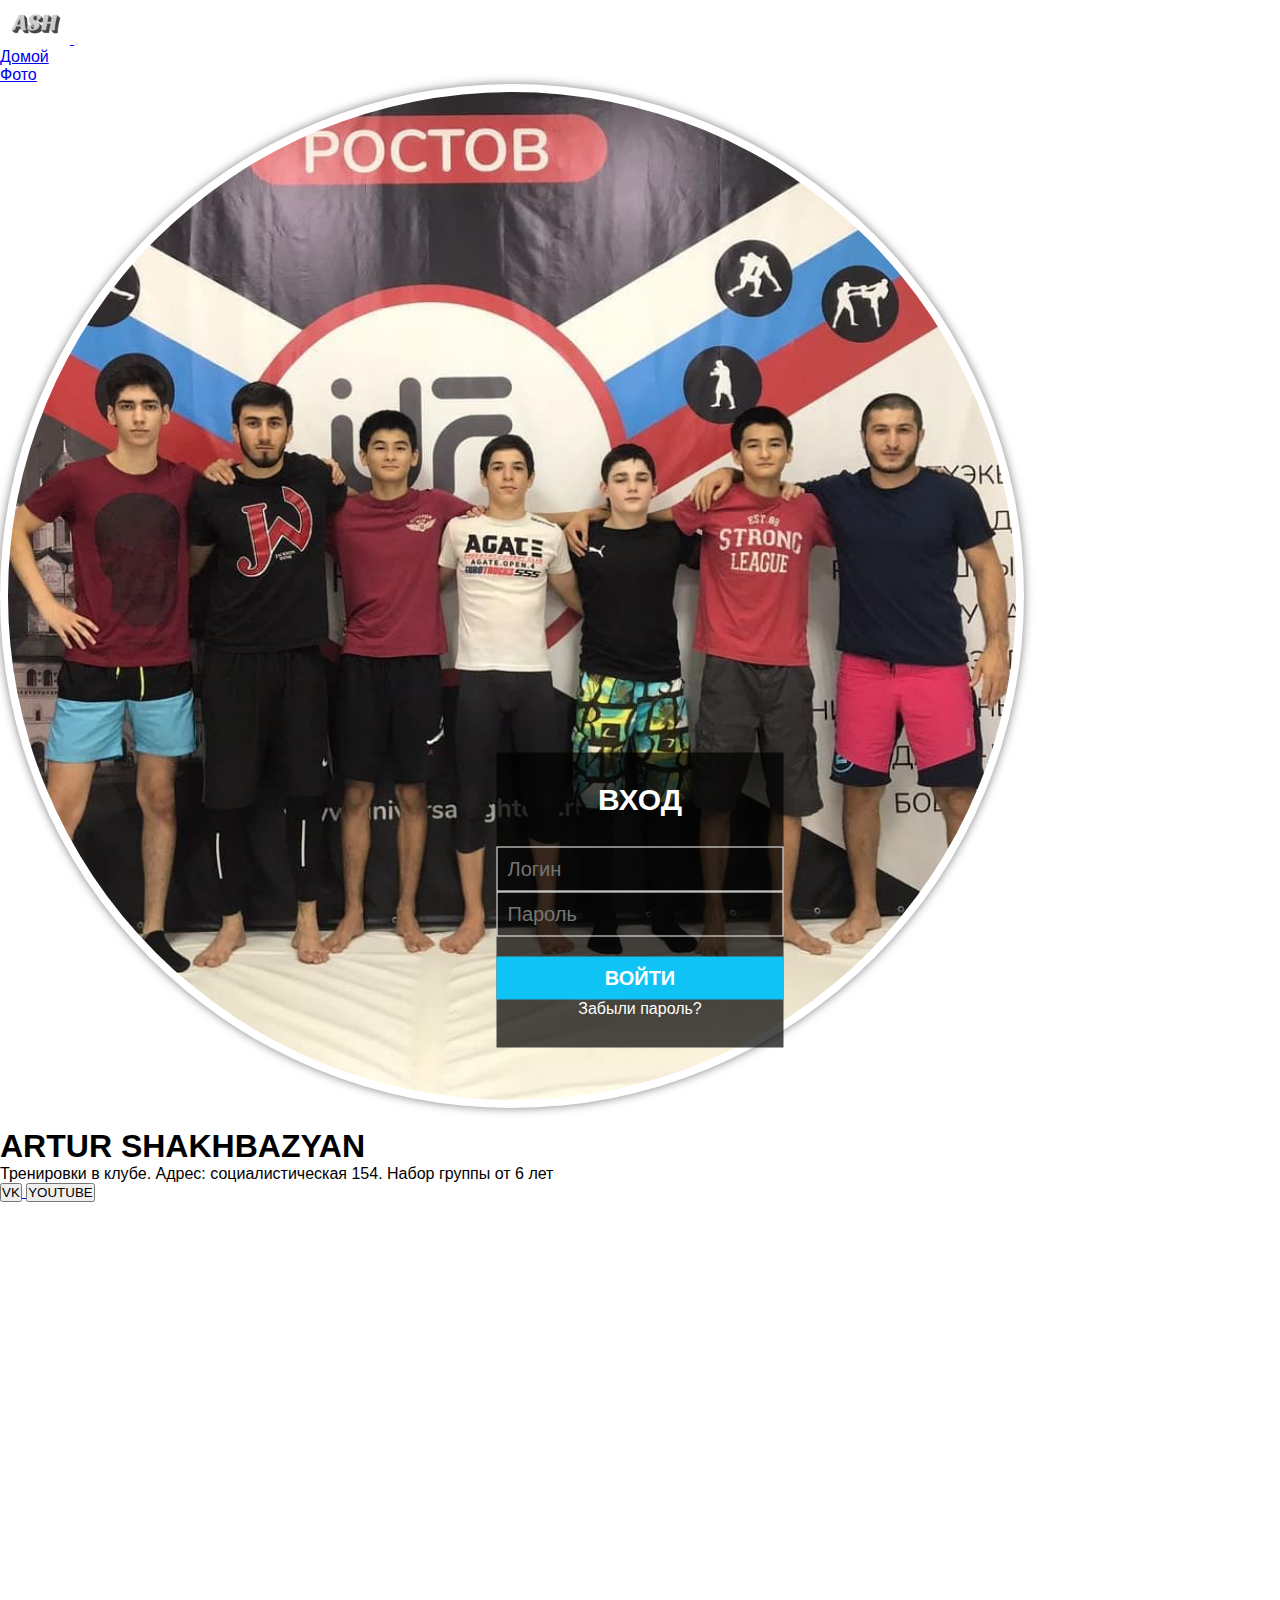
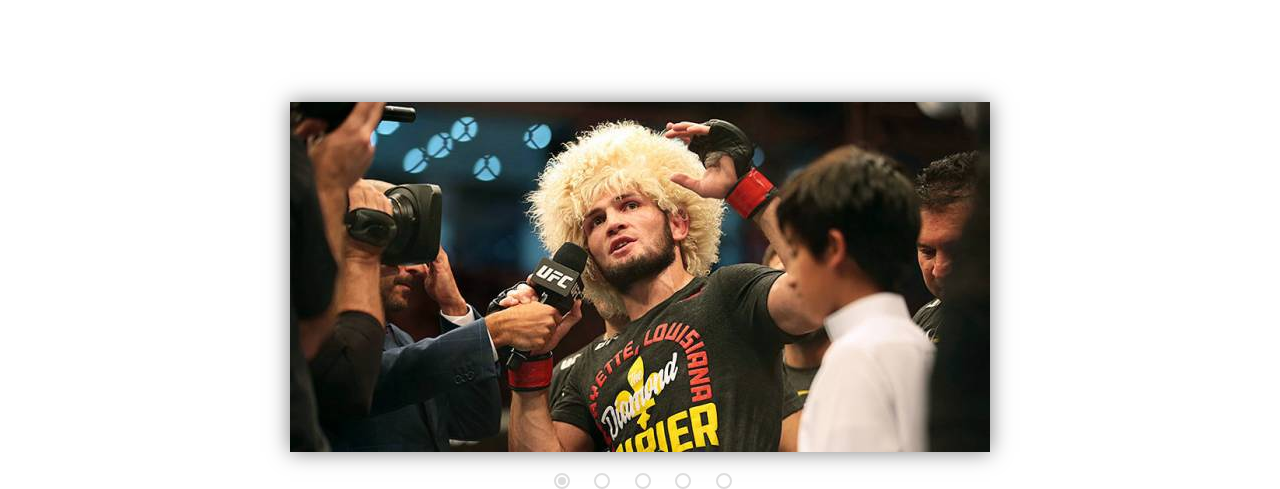
<file: index.html>
<!DOCTYPE html>
<html lang="en">
  <head>
    <link
      href="https://cdn.jsdelivr.net/npm/bootstrap@5.1.3/dist/css/bootstrap.min.css"
      rel="stylesheet"
      integrity="sha384-1BmE4kWBq78iYhFldvKuhfTAU6auU8tT94WrHftjDbrCEXSU1oBoqyl2QvZ6jIW3"
      crossorigin="anonymous"
    />
    <link rel="stylesheet" href="styles.css">
    <meta charset="UTF-8" />
    <meta name="viewport" content="width=device-width, initial-scale=1.0" />
    <title>ArturBusiness</title>
    <link rel="apple-touch-icon" sizes="180x180" href="/apple-touch-icon.png">
<link rel="icon" type="image/png" sizes="32x32" href="/favicon-32x32.png">
<link rel="icon" type="image/png" sizes="16x16" href="/favicon-16x16.png">
<link rel="manifest" href="/site.webmanifest">
  
  </head>
  <body>
    <nav class="navbar navbar-expand-lg navbar-dark bg-dark">
      <div class="container">
        <a class="navbar-brand p-0" href="/">
          <img src="лого/ASH.png" alt="logo" width="70">
        </a>
        <button class="navbar-toggler" type="button" data-bs-toggle="collapse" data-bs-target="#navbarNav" aria-controls="navbarNav" aria-expanded="false" aria-label="Toggle navigation">
          <span class="navbar-toggler-icon"></span>
        </button>
        <div class="collapse navbar-collapse" id="navbarNav">
          <ul class="navbar-nav">
            <li class="nav-item">
              <a class="nav-link active" aria-current="page" href="/">Домой</a>
            </li>
            <li class="nav-item">
              <a class="nav-link" href="places.html">Фото</a>
            </li>
          </ul>
        </div>
      </div>
    </nav>
    <div class="container text-center my-5">
      <div class="row"></div>
      <div class="col-lg-5 mx-auto">
        <img class="rounded-img" src="uf.jpg" alt="Artur UF" />
        <h1 class="fw-light">ARTUR SHAKHBAZYAN</h1>
        <p class="lead text-muted">
          Тренировки в клубе. Адрес: социалистическая 154. Набор группы от 6 лет
        </p>
        <a href="https://vk.com/artur4ek0">
          <button class="btn btn-secondary">VK</button>
        <a href="https://www.youtube.com/">
            <button class="btn btn-primary">YOUTUBE</button>
        </a>
      </div>
    </div>
    
    <div class="form">
      <h1>ВХОД</h1>
      <div class="input-form">
      <input type="text" placeholder="Логин">
      </div>
      <div class="input-form">
        <input type="password" placeholder="Пароль">
        </div>
        <div class="input-form">
          <input type="submit" value="Войти">
          </div>
          <a href="#" class="forget"> Забыли пароль?</a>
      </div>
      
<!-- карусель -->
<div class="wrapper">
	<input type="radio" name="point" id="slide1" checked>
	<input type="radio" name="point" id="slide2">
	<input type="radio" name="point" id="slide3">
	<input type="radio" name="point" id="slide4">
	<input type="radio" name="point" id="slide5">
	<div class="slider">
		<div class="slides slide1"></div>
		<div class="slides slide2"></div>
		<div class="slides slide3"></div>
		<div class="slides slide4"></div>
		<div class="slides slide5"></div>
	</div>	
	<div class="controls">
		<label for="slide1"></label>
		<label for="slide2"></label>
		<label for="slide3"></label>
		<label for="slide4"></label>
		<label for="slide5"></label>
	</div>
</div>
  </body>
</html>
</file>
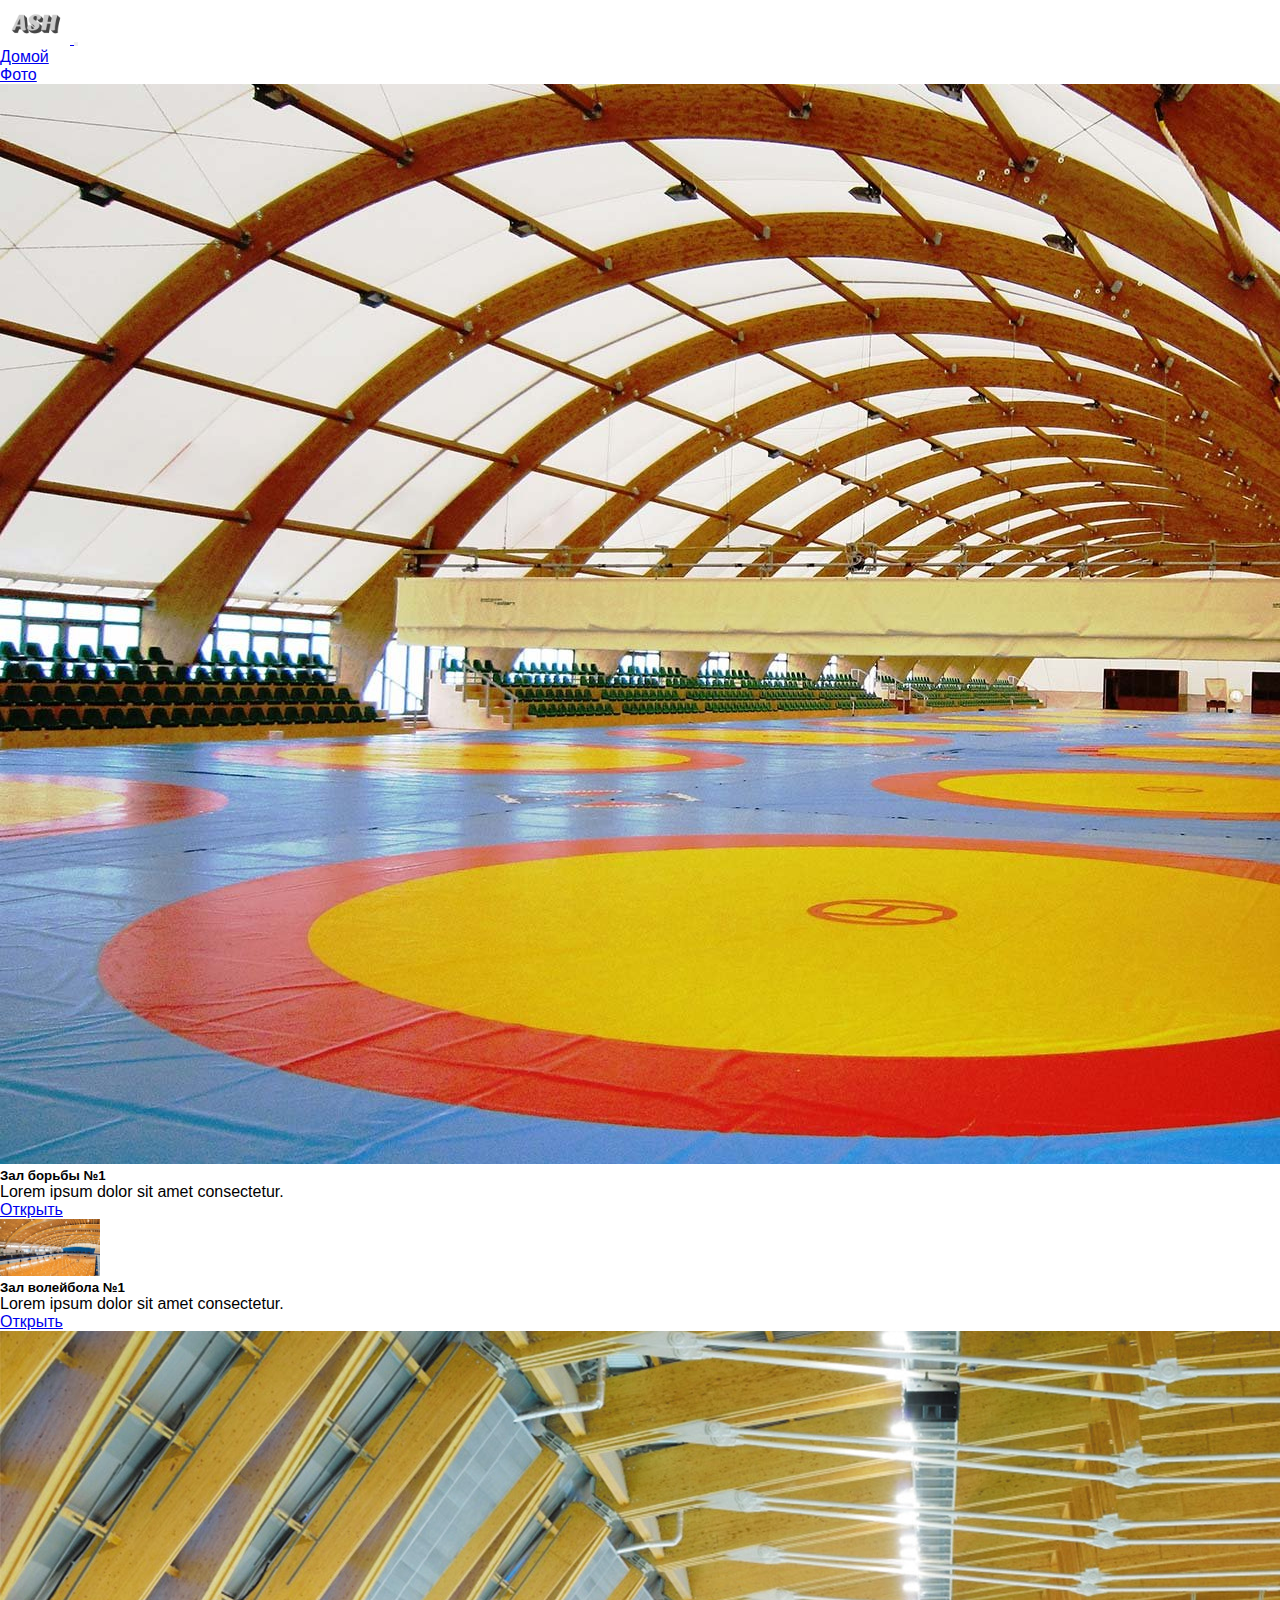
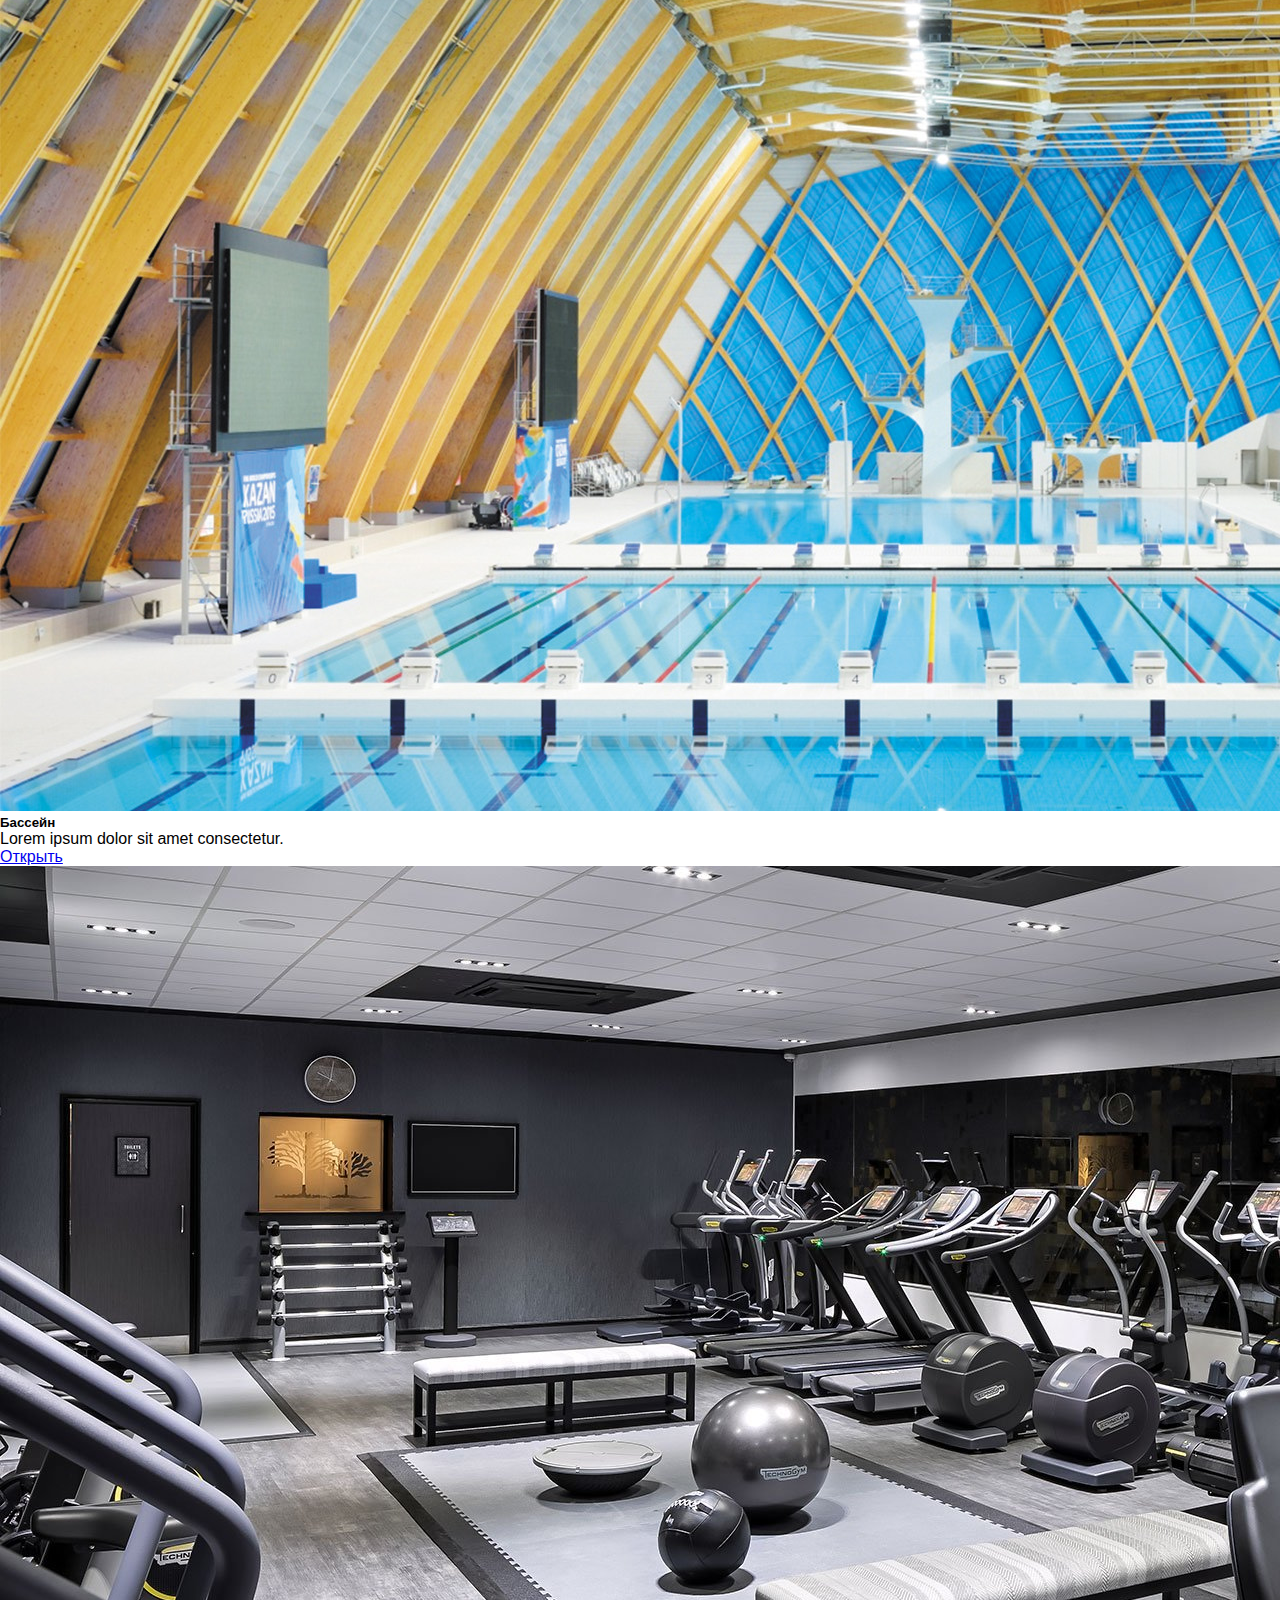
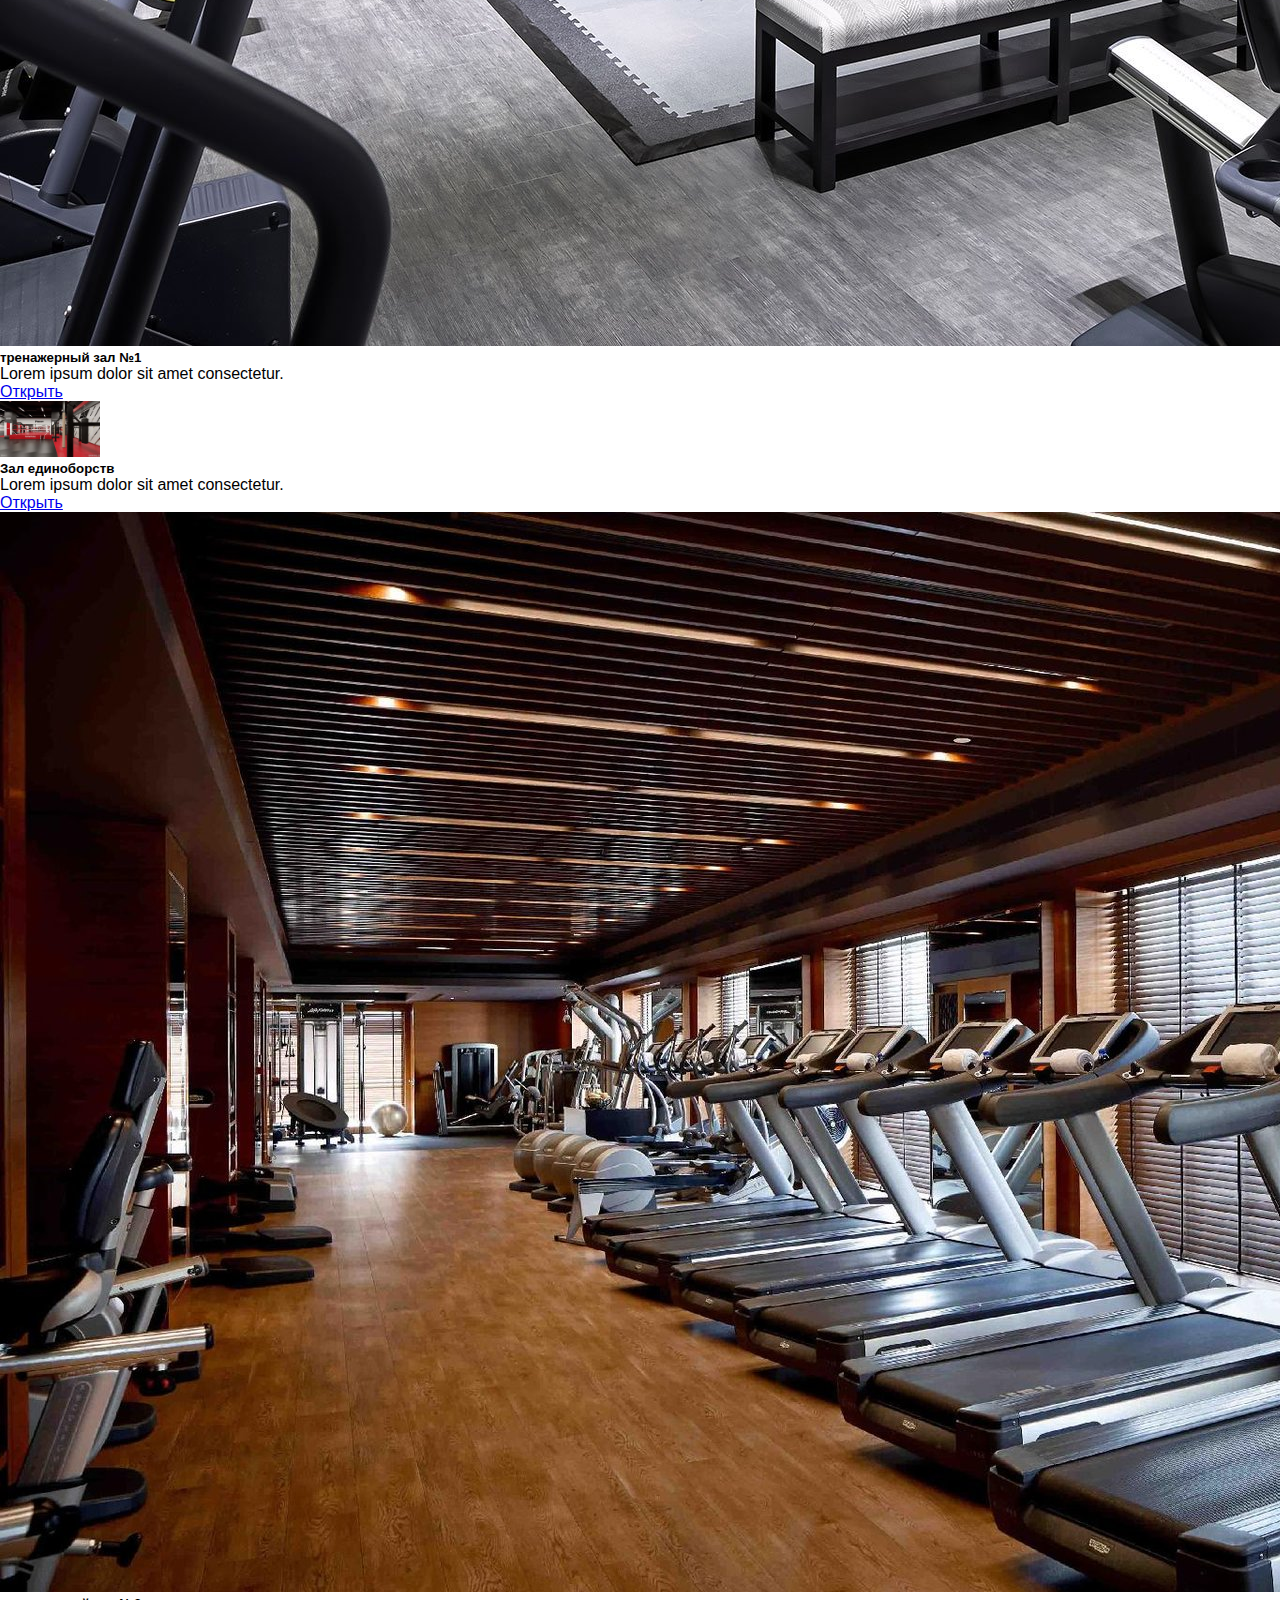
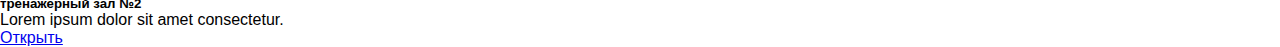
<file: places.html>
<!DOCTYPE html>
<html lang="en">
  <head>
    <link
      href="https://cdn.jsdelivr.net/npm/bootstrap@5.1.3/dist/css/bootstrap.min.css"
      rel="stylesheet"
      integrity="sha384-1BmE4kWBq78iYhFldvKuhfTAU6auU8tT94WrHftjDbrCEXSU1oBoqyl2QvZ6jIW3"
      crossorigin="anonymous"
    />
    <link rel="stylesheet" href="styles.css">
    <meta charset="UTF-8" />
    <meta name="viewport" content="width=device-width, initial-scale=1.0" />
    <title>Places</title>
    <link rel="apple-touch-icon" sizes="180x180" href="/apple-touch-icon.png">
<link rel="icon" type="image/png" sizes="32x32" href="/favicon-32x32.png">
<link rel="icon" type="image/png" sizes="16x16" href="/favicon-16x16.png">
<link rel="manifest" href="/site.webmanifest">

  </head>
  <body>
    <nav class="navbar navbar-expand-lg navbar-dark bg-dark">
      <div class="container">
        <a class="navbar-brand p-0" href="/">
          <img src="лого/ASH.png" alt="logo" width="70" />
        </a>
        <button
          class="navbar-toggler"
          type="button"
          data-bs-toggle="collapse"
          data-bs-target="#navbarNav"
          aria-controls="navbarNav"
          aria-expanded="false"
          aria-label="Toggle navigation"></button>
        
          <span class="navbar-toggler-icon"></span>
        </button>
        <div class="collapse navbar-collapse" id="navbarNav">
          <ul class="navbar-nav">
            <li class="nav-item">
              <a class="nav-link" aria-current="page" href="/">Домой</a>
            </li>
            <li class="nav-item">
              <a class="nav-link active" href="places.html">Фото</a>
            </li>
          </ul>
        </div>
      </div>
    </nav>
  <!-- фотографии мест -->
    <div class="container text-center my-5">
      <div class="row row-cols-1 row-cols-md-2 row-cols-lg-3 g-5">
        <div class="col">
          <div class="card">
            <img src="залборьбы.jpg" class="card-img-top" alt="my image" />
            <div class="card-body">
              <h5 class="card-title">Зал борьбы №1</h5>
              <p class="card-text">Lorem ipsum dolor sit amet consectetur.</p>
              <a href="залборьбы.jpg"  target="_blank" class="btn btn-primary">Открыть</a>
            </div>
          </div>
        </div>
        <div class="col">
          <div class="card">
            <img src="залволейбол.jpg" width="100px" class="card-img-top" alt="my image" />
            <div class="card-body">
              <h5 class="card-title">Зал волейбола №1</h5>
              <p class="card-text">Lorem ipsum dolor sit amet consectetur.</p>
              <a
                href="залволейбол.jpg" target="_blank"
                class="btn btn-primary"
                >Открыть</a>
            </div>
          </div>
        </div>
        <div class="col">
          <div class="card">
            <img src="бассейн.jpg" class="card-img-top" alt="my image" />
            <div class="card-body">
              <h5 class="card-title">Бассейн</h5>
              <p class="card-text">Lorem ipsum dolor sit amet consectetur.</p>
              <a href="бассейн.jpg" target="_blank"
                class="btn btn-primary"> Открыть </a>
            </div>
          </div>
        </div>
      </div>
    </div>
<!-- вторая строка фоток -->
    <div class="container text-center my-5">
      <div class="row row-cols-1 row-cols-md-2 row-cols-lg-3 g-5">
        <div class="col">
          <div class="card">
            <img src="качалка.jpg" class="card-img-top" alt="my image" />
            <div class="card-body">
              <h5 class="card-title">тренажерный зал №1</h5>
              <p class="card-text">Lorem ipsum dolor sit amet consectetur.</p>
              <a href="качалка.jpg"  target="_blank" class="btn btn-primary">Открыть</a>
            </div>
          </div>
        </div>
        <div class="col">
          <div class="card">
            <img src="залмма.jpg" width="100px" class="card-img-top" alt="my image" />
            <div class="card-body">
              <h5 class="card-title">Зал единоборств</h5>
              <p class="card-text">Lorem ipsum dolor sit amet consectetur.</p>
              <a
                href="залмма.jpg" target="_blank"
                class="btn btn-primary"
                >Открыть</a>
            </div>
          </div>
        </div>
        <div class="col">
          <div class="card">
            <img src="качалка1.jpg" class="card-img-top" alt="my image" />
            <div class="card-body">
              <h5 class="card-title">тренажерный зал №2</h5>
              <p class="card-text">Lorem ipsum dolor sit amet consectetur.</p>
              <a href="качалка1.jpg" target="_blank"
                class="btn btn-primary"> Открыть </a>
            </div>
          </div>
        </div>
      </div>
    </div>
  </body>
</html>
</file>
<file: styles.css>
.rounded-img {
  width : 80%;
  border-radius: 50%;
  box-shadow: 0 0 10px rgba( 0 , 0 , 0 , 0.5) ;
  padding: 0.5em;
  margin-bottom: 1em;
}
.card {
  border-radius: 1.5em;
}
.card:hover{
  background-color: rgba(248, 0, 0, 0.1)
}
body {

-webkit-background-size: cover ;
background-size: cover;
background-attachment: fixed;
font-family: sans-serif;
}
.form {
position: absolute;
top: 100%;
left: 50%;
transform: translate(-50%, -50%);
background: rgba(0, 0, 0, .7);
}
.form h1 {
  margin: 30px 100px;
  padding: 0;
  text-align: center;
  color: #fff;
font-size: 30px;
text-transform: uppercase;
}
.input-form input {
  padding: 10px;
  width: 100%;
  color: #fff;
  font-size: 20px;
  background: none;
  outline: none;
  border: 1px solid #fff;
  box-sizing: border-box;
}
input-form input[type="text"]:focus, .input-form input[type="password"]:focus {
  border: 1px solid #0fc3f5;
}
.input-form input[type="submit"] {
  margin-top: 20px;
  color: #fff;
  font-weight: bold;
  text-transform: uppercase;
  border: none;
  background: #0fc3f5;
  transition: .3s;
}
.input-form input[type="submit"]:hover {
  background: #4442db;
}
.form a {
  display: block;
  padding: 0 0 30px;
  text-align: center;
  color: #fff;
  text-decoration: none;
  transition: .3s;
}
.form a:hover {
  color: #0fc3f5;
}
 
* {
	margin: 0;
	padding: 0;
	-webkit-box-sizing: border-box;
	-moz-box-sizing: border-box;
	-o-box-sizing: border-box;
	box-sizing: border-box;
}


  .wrapper {
    height: 350px;
    margin: 500px auto 0;
    position: relative;
    width: 700px;
  }
  
  .slider {
    background-color: #ddd;
    height: 100%;
    overflow: hidden;
    position: relative;
    width: 100%;
    -webkit-box-shadow: 0 0 20px rgba(0, 0, 0, .5);
    -moz-box-shadow: 0 0 20px rgba(0, 0, 0, .5);
    -o-box-shadow: 0 0 20px rgba(0, 0, 0, .5);
    box-shadow: 0 0 20px rgba(0, 0, 0, .5);
  }
  .wrapper > input {
    display: none;
  }
  .slides {
    height: inherit;
    position: absolute;
    width: inherit;
  }
  
  .slide1 { background-image: url(хабиб.jpg); }
  .slide2 { background-image: url(конор.jpg); }
  .slide3 { background-image: url(яир.jpg); }
  .slide4 { background-image: url(ислам.jpg); }
  .slide5 { background-image: url(сехудо.jpg); }
  .wrapper .controls {
    left: 50%;
    margin-left: -98px;
    position: absolute;
  }
  
  .wrapper label {
    cursor: pointer;
    display: inline-block;
    height: 8px;
    margin: 25px 12px 0 16px;
    position: relative;
    width: 8px;
    -webkit-border-radius: 50%;
    -moz-border-radius: 50%;
    -o-border-radius: 50%;
    border-radius: 50%;
  }
  
  .wrapper label:after {
    border: 2px solid #ddd;
    content: " ";
    display: block;
    height: 12px;
    left: -4px;
    position: absolute;
    top: -4px;
    width: 12px;
    -webkit-border-radius: 50%;
    -moz-border-radius: 50%;
    -o-border-radius: 50%;
    border-radius: 50%;
  }
  .wrapper label {
    cursor: pointer;
    display: inline-block;
    height: 8px;
    margin: 25px 12px 0 16px;
    position: relative;
    width: 8px;
    -webkit-border-radius: 50%;
    -moz-border-radius: 50%;
    -o-border-radius: 50%;
    border-radius: 50%;
    -webkit-transition: background ease-in-out .5s;
    -moz-transition: background ease-in-out .5s;
    -o-transition: background ease-in-out .5s;
    transition: background ease-in-out .5s;
  }
  
  .wrapper label:hover, 
  #slide1:checked ~ .controls label:nth-of-type(1),
  #slide2:checked ~ .controls label:nth-of-type(2),
  #slide3:checked ~ .controls label:nth-of-type(3),
  #slide4:checked ~ .controls label:nth-of-type(4),
  #slide5:checked ~ .controls label:nth-of-type(5) {
    background: #ddd;
  }
  .slides {
    height: inherit;
    opacity: 0;
    position: absolute;
    width: inherit;
    z-index: 0;
    -webkit-transform: scale(1.5);
    -moz-transform: scale(1.5);
    -o-transform: scale(1.5);
    transform: scale(1.5);
    -webkit-transition: transform ease-in-out .5s, opacity ease-in-out .5s;
    -moz-transition: transform ease-in-out .5s, opacity ease-in-out .5s;
    -o-transition: transform ease-in-out .5s, opacity ease-in-out .5s;
    transition: transform ease-in-out .5s, opacity ease-in-out .5s;
  }
  
  #slide1:checked ~ .slider > .slide1,
  #slide2:checked ~ .slider > .slide2,
  #slide3:checked ~ .slider > .slide3,
  #slide4:checked ~ .slider > .slide4,
  #slide5:checked ~ .slider > .slide5 {
    opacity: 1;
    z-index: 1;
    -webkit-transform: scale(1);
    -moz-transform: scale(1);
    -o-transform: scale(1);
    transform: scale(1);
  }
</file>
